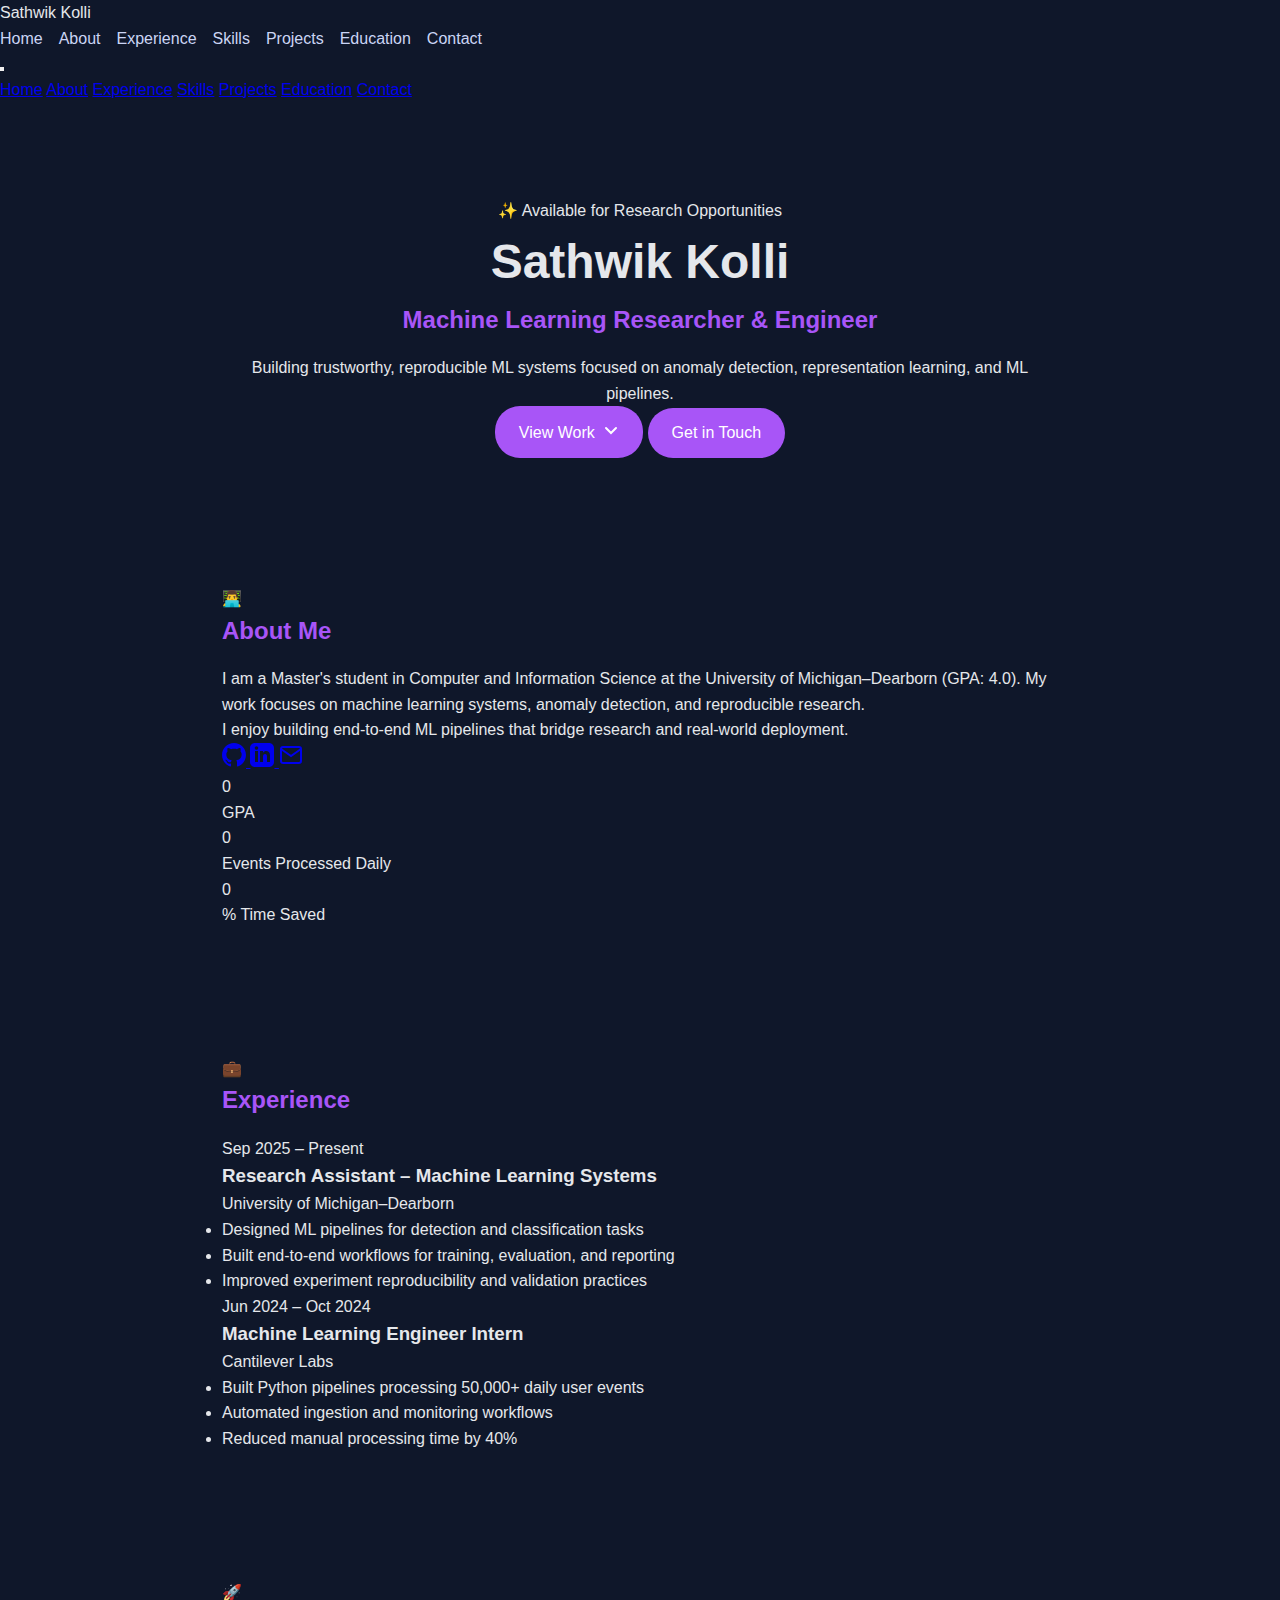
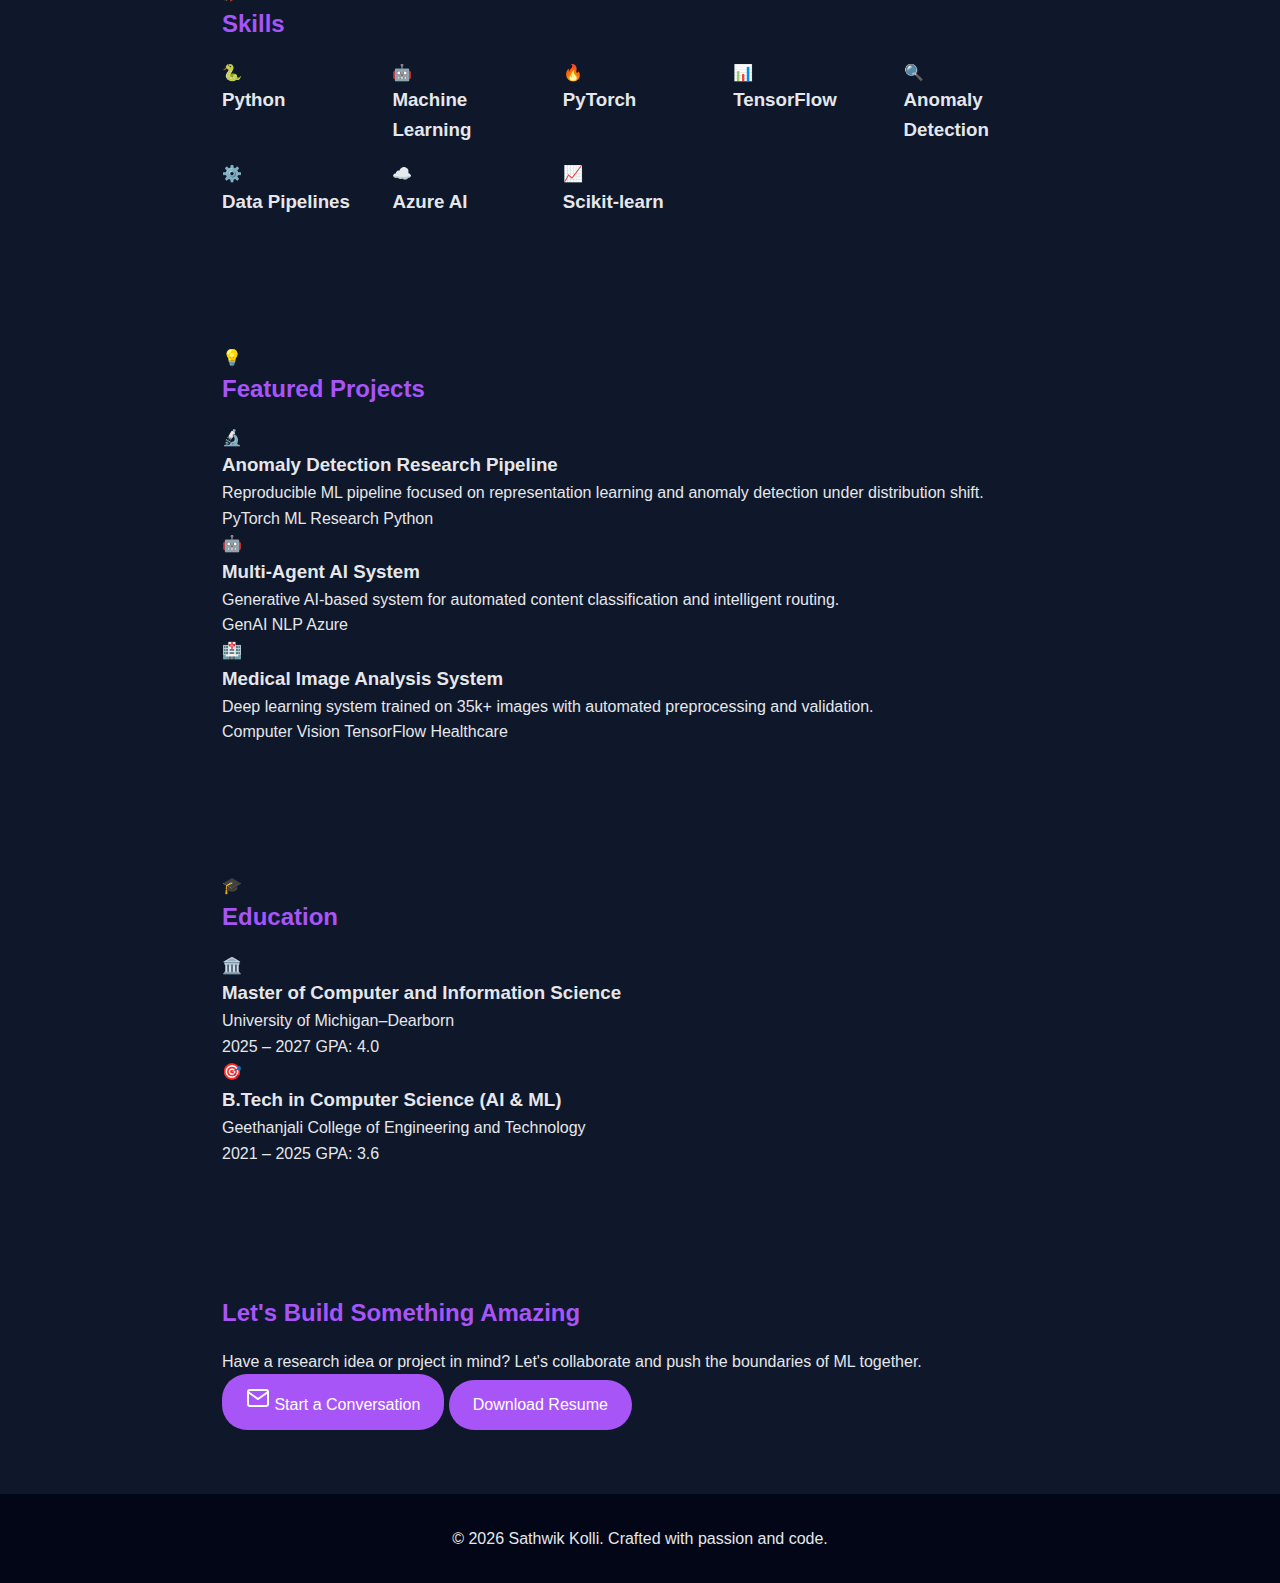
<file: index.html>
<!DOCTYPE html>
<html lang="en">
<head>
    <meta charset="UTF-8">
    <meta name="viewport" content="width=device-width, initial-scale=1.0">
    <title>Sathwik Kolli | ML Researcher</title>
    <link rel="stylesheet" href="style.css">
</head>
<body>
    <!-- Animated Background -->
    <div class="bg-animation">
        <div class="gradient-orb orb-1"></div>
        <div class="gradient-orb orb-2"></div>
        <div class="gradient-orb orb-3"></div>
    </div>

    <!-- Cursor Follower -->
    <div class="cursor-glow"></div>

    <!-- Navigation -->
    <nav id="navbar">
        <div class="nav-container">
            <div class="logo">Sathwik Kolli</div>
            <div class="nav-links">
                <a href="#home" class="nav-link">Home</a>
                <a href="#about" class="nav-link">About</a>
                <a href="#experience" class="nav-link">Experience</a>
                <a href="#skills" class="nav-link">Skills</a>
                <a href="#projects" class="nav-link">Projects</a>
                <a href="#education" class="nav-link">Education</a>
                <a href="#contact" class="nav-link">Contact</a>
            </div>
            <button class="mobile-menu-btn">
                <span></span>
                <span></span>
                <span></span>
            </button>
        </div>
    </nav>

    <!-- Mobile Menu -->
    <div class="mobile-menu">
        <a href="#home" class="mobile-link">Home</a>
        <a href="#about" class="mobile-link">About</a>
        <a href="#experience" class="mobile-link">Experience</a>
        <a href="#skills" class="mobile-link">Skills</a>
        <a href="#projects" class="mobile-link">Projects</a>
        <a href="#education" class="mobile-link">Education</a>
        <a href="#contact" class="mobile-link">Contact</a>
    </div>

    <!-- Hero Section -->
    <section id="home" class="hero">
        <div class="container">
            <div class="hero-content">
                <div class="badge">
                    <span class="badge-icon">✨</span>
                    <span>Available for Research Opportunities</span>
                </div>
                <h1 class="hero-title">
                    <span class="gradient-text">Sathwik Kolli</span>
                </h1>
                <h2 class="hero-subtitle">Machine Learning Researcher & Engineer</h2>
                <p class="hero-description">
                    Building trustworthy, reproducible ML systems focused on anomaly detection,
                    representation learning, and ML pipelines.
                </p>
                <div class="hero-buttons">
                    <a href="#projects" class="btn btn-primary">
                        View Work
                        <svg class="btn-icon" width="20" height="20" viewBox="0 0 20 20" fill="none">
                            <path d="M7 10L12 15L17 10" stroke="currentColor" stroke-width="2" stroke-linecap="round"/>
                        </svg>
                    </a>
                    <a href="#contact" class="btn btn-secondary">Get in Touch</a>
                </div>
            </div>
            <div class="scroll-indicator">
                <div class="mouse">
                    <div class="wheel"></div>
                </div>
            </div>
        </div>
    </section>

    <!-- About Section -->
    <section id="about" class="about section">
        <div class="container">
            <div class="section-header">
                <span class="section-icon">👨‍💻</span>
                <h2 class="section-title">About Me</h2>
            </div>
            <div class="about-content">
                <div class="about-text">
                    <p class="about-description">
                        I am a Master's student in Computer and Information Science at the
                        University of Michigan–Dearborn (GPA: 4.0). My work focuses on
                        machine learning systems, anomaly detection, and reproducible research.
                    </p>
                    <p class="about-description">
                        I enjoy building end-to-end ML pipelines that bridge research and
                        real-world deployment.
                    </p>
                    <div class="social-links">
                        <a href="https://github.com/sathwikkolli" class="social-btn" target="_blank">
                            <svg width="24" height="24" viewBox="0 0 24 24" fill="currentColor">
                                <path d="M12 0c-6.626 0-12 5.373-12 12 0 5.302 3.438 9.8 8.207 11.387.599.111.793-.261.793-.577v-2.234c-3.338.726-4.033-1.416-4.033-1.416-.546-1.387-1.333-1.756-1.333-1.756-1.089-.745.083-.729.083-.729 1.205.084 1.839 1.237 1.839 1.237 1.07 1.834 2.807 1.304 3.492.997.107-.775.418-1.305.762-1.604-2.665-.305-5.467-1.334-5.467-5.931 0-1.311.469-2.381 1.236-3.221-.124-.303-.535-1.524.117-3.176 0 0 1.008-.322 3.301 1.23.957-.266 1.983-.399 3.003-.404 1.02.005 2.047.138 3.006.404 2.291-1.552 3.297-1.23 3.297-1.23.653 1.653.242 2.874.118 3.176.77.84 1.235 1.911 1.235 3.221 0 4.609-2.807 5.624-5.479 5.921.43.372.823 1.102.823 2.222v3.293c0 .319.192.694.801.576 4.765-1.589 8.199-6.086 8.199-11.386 0-6.627-5.373-12-12-12z"/>
                            </svg>
                        </a>
                        <a href="https://www.linkedin.com/in/sathwik-kolli-5a3746268/" class="social-btn" target="_blank">
                            <svg width="24" height="24" viewBox="0 0 24 24" fill="currentColor">
                                <path d="M19 0h-14c-2.761 0-5 2.239-5 5v14c0 2.761 2.239 5 5 5h14c2.762 0 5-2.239 5-5v-14c0-2.761-2.238-5-5-5zm-11 19h-3v-11h3v11zm-1.5-12.268c-.966 0-1.75-.79-1.75-1.764s.784-1.764 1.75-1.764 1.75.79 1.75 1.764-.783 1.764-1.75 1.764zm13.5 12.268h-3v-5.604c0-3.368-4-3.113-4 0v5.604h-3v-11h3v1.765c1.396-2.586 7-2.777 7 2.476v6.759z"/>
                            </svg>
                        </a>
                        <a href="mailto:sathwik.kolli180703@gmail.com" class="social-btn">
                            <svg width="24" height="24" viewBox="0 0 24 24" fill="none" stroke="currentColor" stroke-width="2">
                                <path d="M4 4h16c1.1 0 2 .9 2 2v12c0 1.1-.9 2-2 2H4c-1.1 0-2-.9-2-2V6c0-1.1.9-2 2-2z"/>
                                <polyline points="22,6 12,13 2,6"/>
                            </svg>
                        </a>
                    </div>
                </div>
                <div class="stats-grid">
                    <div class="stat-card">
                        <div class="stat-number" data-target="4.0">0</div>
                        <div class="stat-label">GPA</div>
                    </div>
                    <div class="stat-card">
                        <div class="stat-number" data-target="50000">0</div>
                        <div class="stat-label">Events Processed Daily</div>
                    </div>
                    <div class="stat-card">
                        <div class="stat-number" data-target="40">0</div>
                        <div class="stat-label">% Time Saved</div>
                    </div>
                </div>
            </div>
        </div>
    </section>

    <!-- Experience Section -->
    <section id="experience" class="experience section">
        <div class="container">
            <div class="section-header">
                <span class="section-icon">💼</span>
                <h2 class="section-title">Experience</h2>
            </div>
            <div class="timeline">
                <div class="timeline-item">
                    <div class="timeline-dot"></div>
                    <div class="timeline-content">
                        <div class="timeline-date">Sep 2025 – Present</div>
                        <h3 class="timeline-title">Research Assistant – Machine Learning Systems</h3>
                        <div class="timeline-company">University of Michigan–Dearborn</div>
                        <ul class="timeline-list">
                            <li>Designed ML pipelines for detection and classification tasks</li>
                            <li>Built end-to-end workflows for training, evaluation, and reporting</li>
                            <li>Improved experiment reproducibility and validation practices</li>
                        </ul>
                    </div>
                </div>
                <div class="timeline-item">
                    <div class="timeline-dot"></div>
                    <div class="timeline-content">
                        <div class="timeline-date">Jun 2024 – Oct 2024</div>
                        <h3 class="timeline-title">Machine Learning Engineer Intern</h3>
                        <div class="timeline-company">Cantilever Labs</div>
                        <ul class="timeline-list">
                            <li>Built Python pipelines processing 50,000+ daily user events</li>
                            <li>Automated ingestion and monitoring workflows</li>
                            <li>Reduced manual processing time by 40%</li>
                        </ul>
                    </div>
                </div>
            </div>
        </div>
    </section>

    <!-- Skills Section -->
    <section id="skills" class="skills section">
        <div class="container">
            <div class="section-header">
                <span class="section-icon">🚀</span>
                <h2 class="section-title">Skills</h2>
            </div>
            <div class="skills-grid">
                <div class="skill-card" data-skill="Python" data-level="95">
                    <div class="skill-icon">🐍</div>
                    <h3 class="skill-name">Python</h3>
                    <div class="skill-bar">
                        <div class="skill-progress" style="width: 0%"></div>
                    </div>
                </div>
                <div class="skill-card" data-skill="Machine Learning" data-level="90">
                    <div class="skill-icon">🤖</div>
                    <h3 class="skill-name">Machine Learning</h3>
                    <div class="skill-bar">
                        <div class="skill-progress" style="width: 0%"></div>
                    </div>
                </div>
                <div class="skill-card" data-skill="PyTorch" data-level="88">
                    <div class="skill-icon">🔥</div>
                    <h3 class="skill-name">PyTorch</h3>
                    <div class="skill-bar">
                        <div class="skill-progress" style="width: 0%"></div>
                    </div>
                </div>
                <div class="skill-card" data-skill="TensorFlow" data-level="85">
                    <div class="skill-icon">📊</div>
                    <h3 class="skill-name">TensorFlow</h3>
                    <div class="skill-bar">
                        <div class="skill-progress" style="width: 0%"></div>
                    </div>
                </div>
                <div class="skill-card" data-skill="Anomaly Detection" data-level="92">
                    <div class="skill-icon">🔍</div>
                    <h3 class="skill-name">Anomaly Detection</h3>
                    <div class="skill-bar">
                        <div class="skill-progress" style="width: 0%"></div>
                    </div>
                </div>
                <div class="skill-card" data-skill="Data Pipelines" data-level="87">
                    <div class="skill-icon">⚙️</div>
                    <h3 class="skill-name">Data Pipelines</h3>
                    <div class="skill-bar">
                        <div class="skill-progress" style="width: 0%"></div>
                    </div>
                </div>
                <div class="skill-card" data-skill="Azure AI" data-level="80">
                    <div class="skill-icon">☁️</div>
                    <h3 class="skill-name">Azure AI</h3>
                    <div class="skill-bar">
                        <div class="skill-progress" style="width: 0%"></div>
                    </div>
                </div>
                <div class="skill-card" data-skill="Scikit-learn" data-level="89">
                    <div class="skill-icon">📈</div>
                    <h3 class="skill-name">Scikit-learn</h3>
                    <div class="skill-bar">
                        <div class="skill-progress" style="width: 0%"></div>
                    </div>
                </div>
            </div>
        </div>
    </section>

    <!-- Projects Section -->
    <section id="projects" class="projects section">
        <div class="container">
            <div class="section-header">
                <span class="section-icon">💡</span>
                <h2 class="section-title">Featured Projects</h2>
            </div>
            <div class="projects-grid">
                <div class="project-card">
                    <div class="project-gradient gradient-1"></div>
                    <div class="project-content">
                        <div class="project-icon">🔬</div>
                        <h3 class="project-title">Anomaly Detection Research Pipeline</h3>
                        <p class="project-description">
                            Reproducible ML pipeline focused on representation learning and
                            anomaly detection under distribution shift.
                        </p>
                        <div class="project-tags">
                            <span class="tag">PyTorch</span>
                            <span class="tag">ML Research</span>
                            <span class="tag">Python</span>
                        </div>
                    </div>
                </div>
                <div class="project-card">
                    <div class="project-gradient gradient-2"></div>
                    <div class="project-content">
                        <div class="project-icon">🤖</div>
                        <h3 class="project-title">Multi-Agent AI System</h3>
                        <p class="project-description">
                            Generative AI-based system for automated content classification
                            and intelligent routing.
                        </p>
                        <div class="project-tags">
                            <span class="tag">GenAI</span>
                            <span class="tag">NLP</span>
                            <span class="tag">Azure</span>
                        </div>
                    </div>
                </div>
                <div class="project-card">
                    <div class="project-gradient gradient-3"></div>
                    <div class="project-content">
                        <div class="project-icon">🏥</div>
                        <h3 class="project-title">Medical Image Analysis System</h3>
                        <p class="project-description">
                            Deep learning system trained on 35k+ images with automated
                            preprocessing and validation.
                        </p>
                        <div class="project-tags">
                            <span class="tag">Computer Vision</span>
                            <span class="tag">TensorFlow</span>
                            <span class="tag">Healthcare</span>
                        </div>
                    </div>
                </div>
            </div>
        </div>
    </section>

    <!-- Education Section -->
    <section id="education" class="education section">
        <div class="container">
            <div class="section-header">
                <span class="section-icon">🎓</span>
                <h2 class="section-title">Education</h2>
            </div>
            <div class="education-grid">
                <div class="education-card">
                    <div class="education-header">
                        <div class="education-icon">🏛️</div>
                        <div>
                            <h3 class="education-degree">Master of Computer and Information Science</h3>
                            <div class="education-school">University of Michigan–Dearborn</div>
                        </div>
                    </div>
                    <div class="education-details">
                        <span class="education-year">2025 – 2027</span>
                        <span class="education-gpa">GPA: 4.0</span>
                    </div>
                </div>
                <div class="education-card">
                    <div class="education-header">
                        <div class="education-icon">🎯</div>
                        <div>
                            <h3 class="education-degree">B.Tech in Computer Science (AI & ML)</h3>
                            <div class="education-school">Geethanjali College of Engineering and Technology</div>
                        </div>
                    </div>
                    <div class="education-details">
                        <span class="education-year">2021 – 2025</span>
                        <span class="education-gpa">GPA: 3.6</span>
                    </div>
                </div>
            </div>
        </div>
    </section>

    <!-- Contact Section -->
    <section id="contact" class="contact section">
        <div class="container">
            <div class="contact-content">
                <h2 class="contact-title">Let's Build Something Amazing</h2>
                <p class="contact-description">
                    Have a research idea or project in mind? Let's collaborate and push the boundaries of ML together.
                </p>
                <div class="contact-buttons">
                    <a href="mailto:sathwik.kolli180703@gmail.com" class="btn btn-primary btn-large">
                        <svg width="24" height="24" viewBox="0 0 24 24" fill="none" stroke="currentColor" stroke-width="2">
                            <path d="M4 4h16c1.1 0 2 .9 2 2v12c0 1.1-.9 2-2 2H4c-1.1 0-2-.9-2-2V6c0-1.1.9-2 2-2z"/>
                            <polyline points="22,6 12,13 2,6"/>
                        </svg>
                        Start a Conversation
                    </a>
                    <a href="Resume.pdf" class="btn btn-secondary btn-large" download>
                        Download Resume
                    </a>
                </div>
            </div>
        </div>
    </section>

    <!-- Footer -->
    <footer class="footer">
        <div class="container">
            <p>&copy; 2026 Sathwik Kolli. Crafted with passion and code.</p>
        </div>
    </footer>

    <script src="script.js"></script>
</body>
</html>
</file>
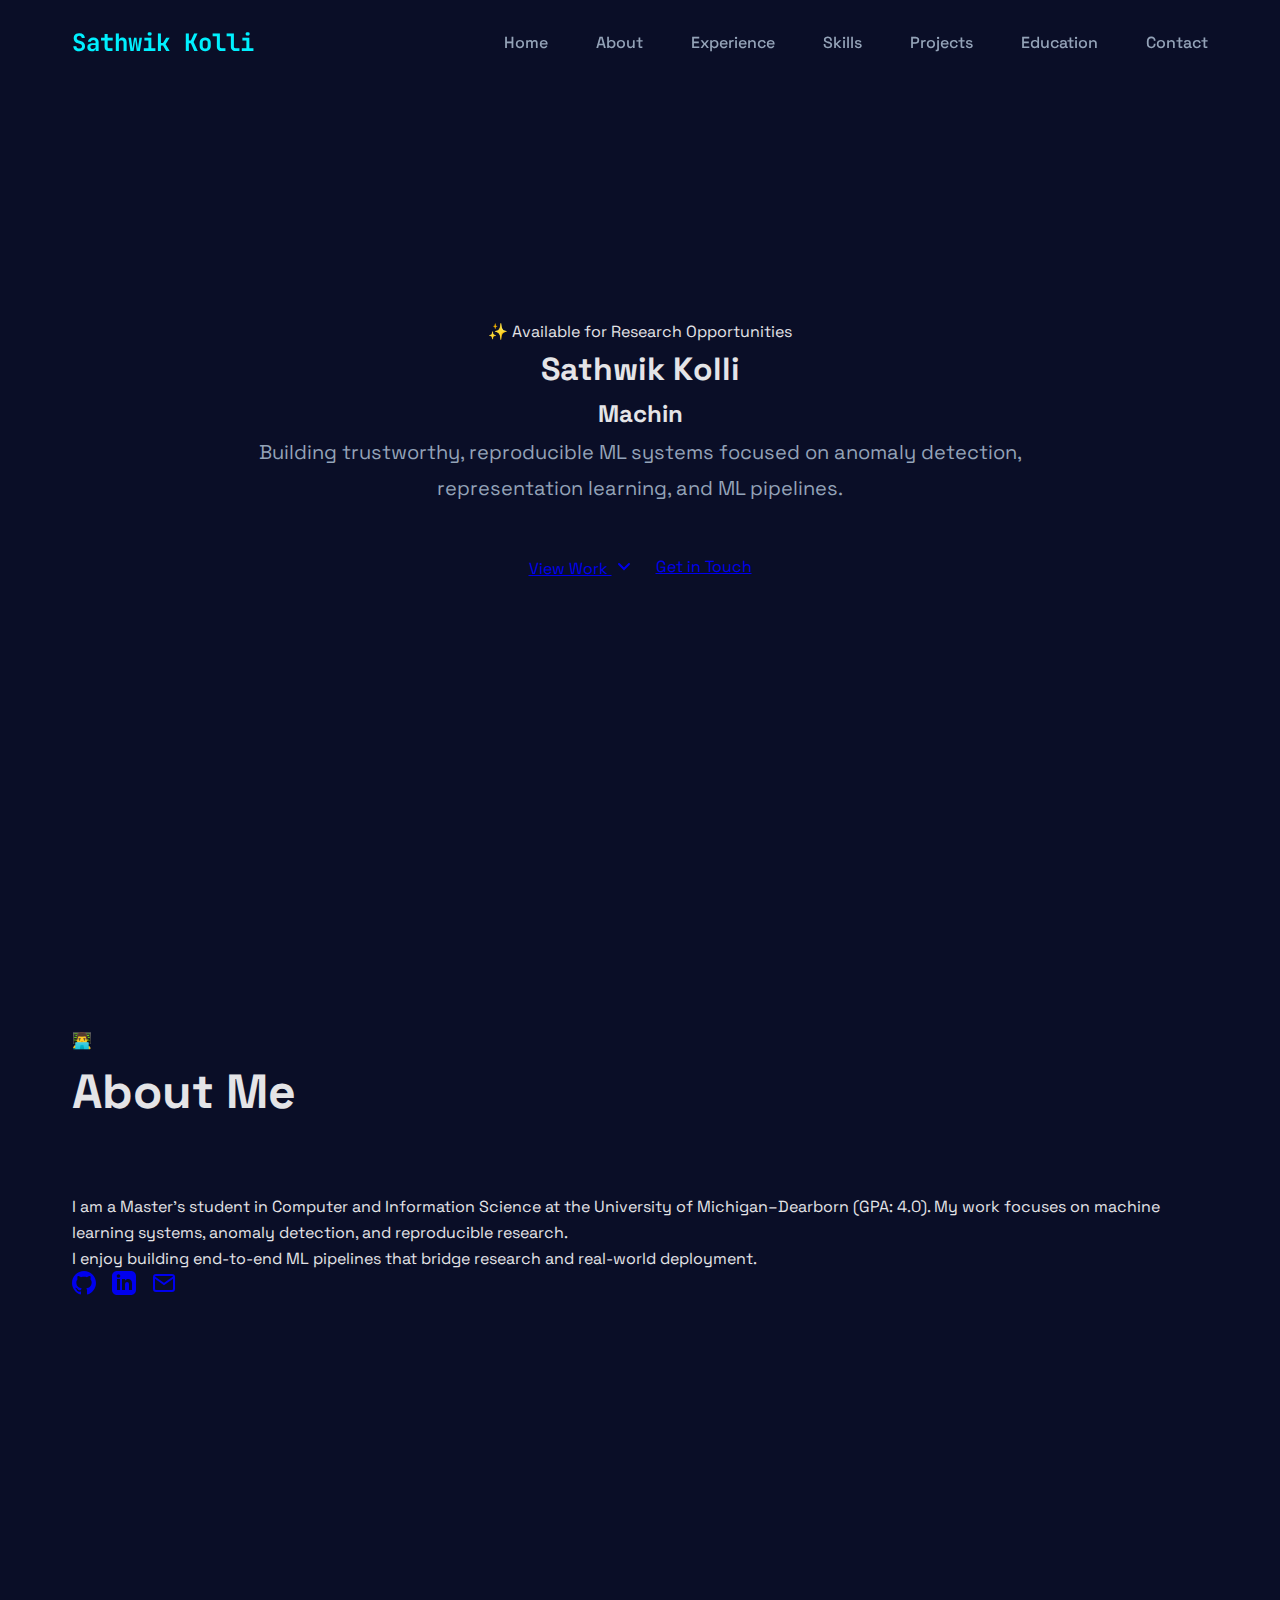
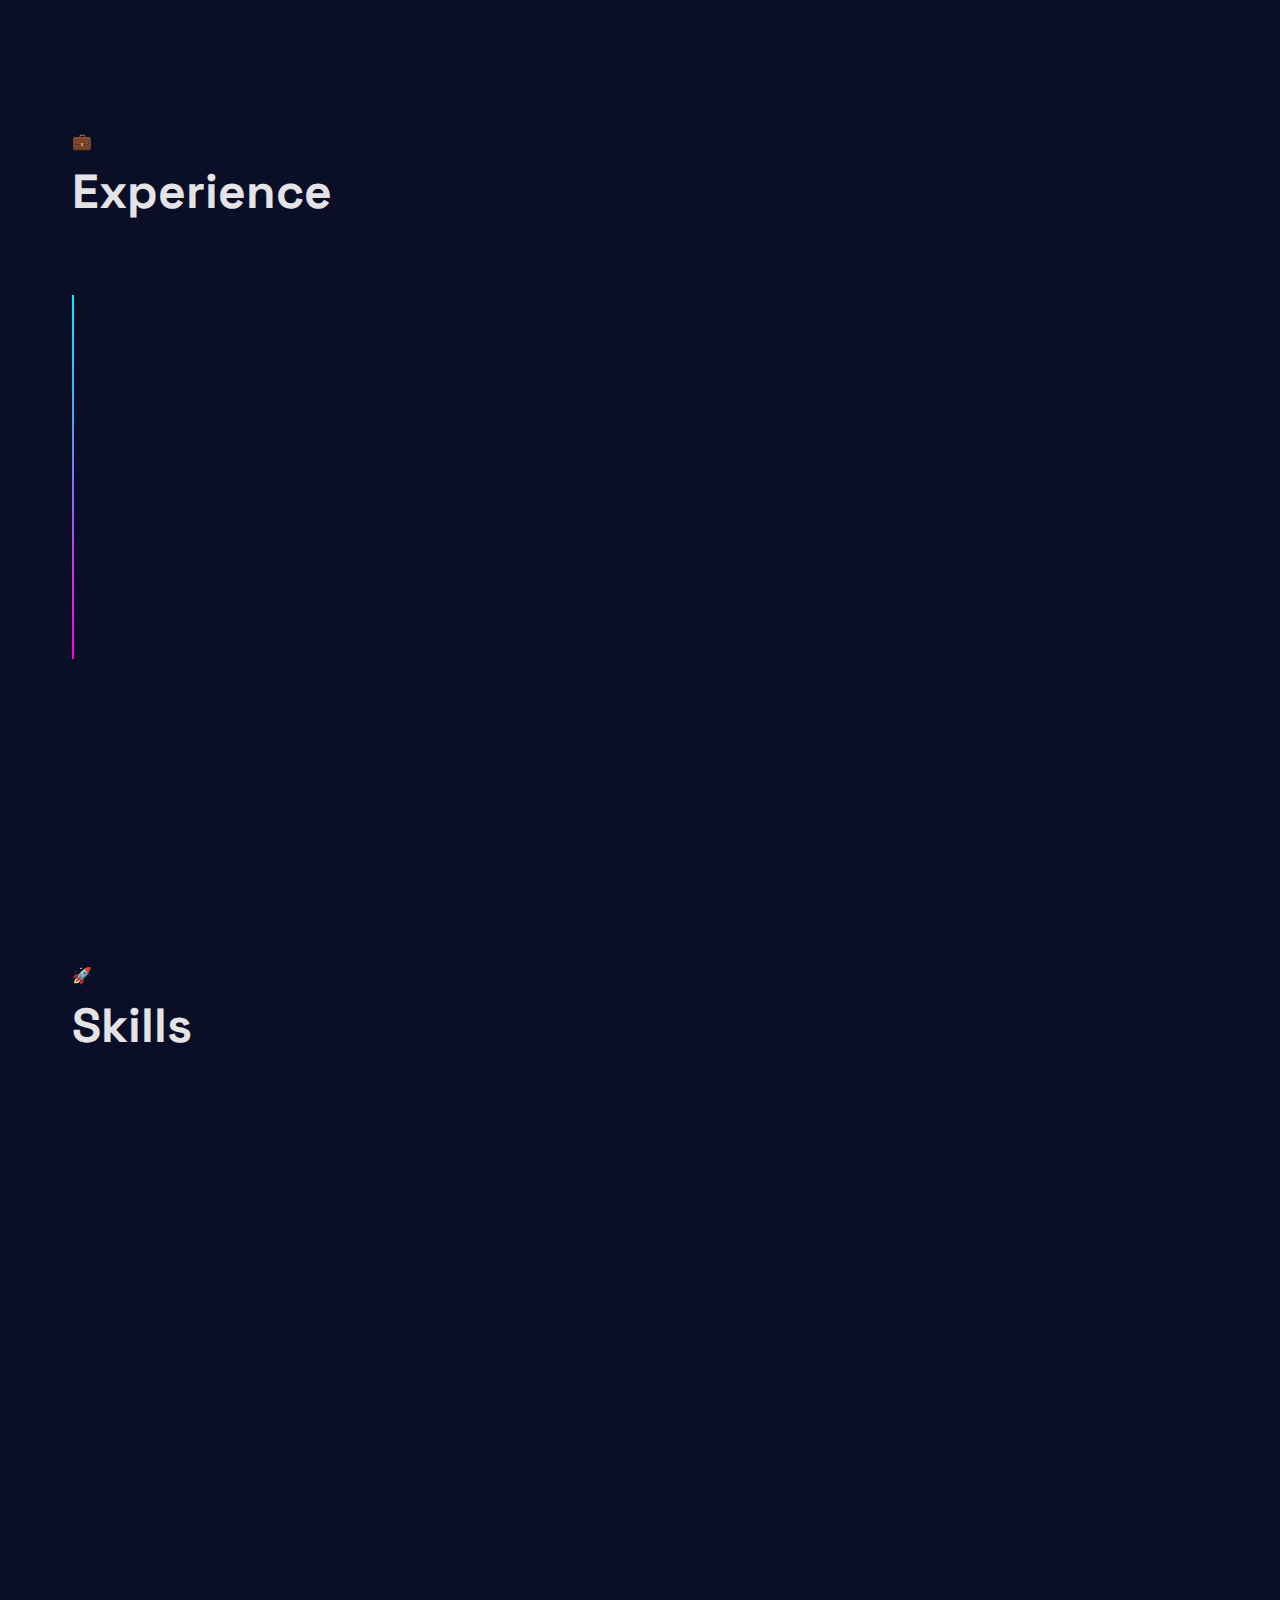
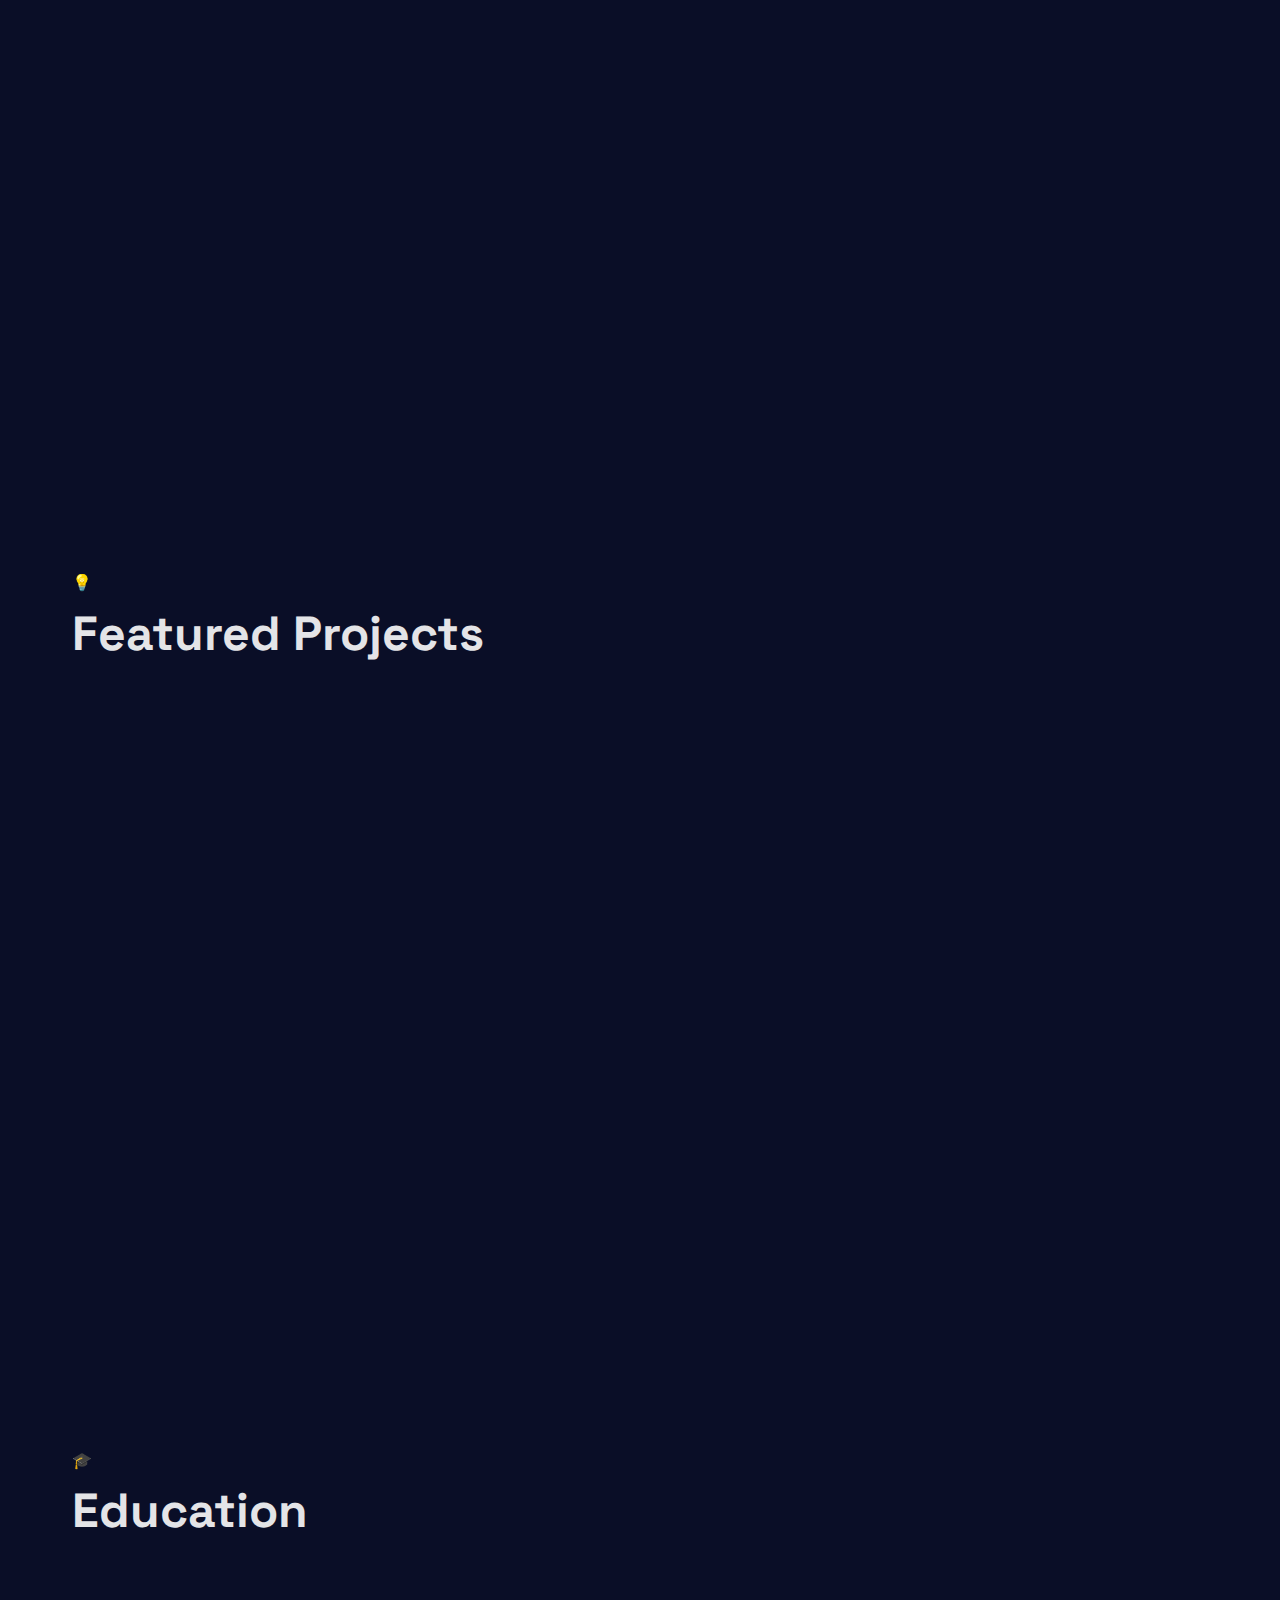
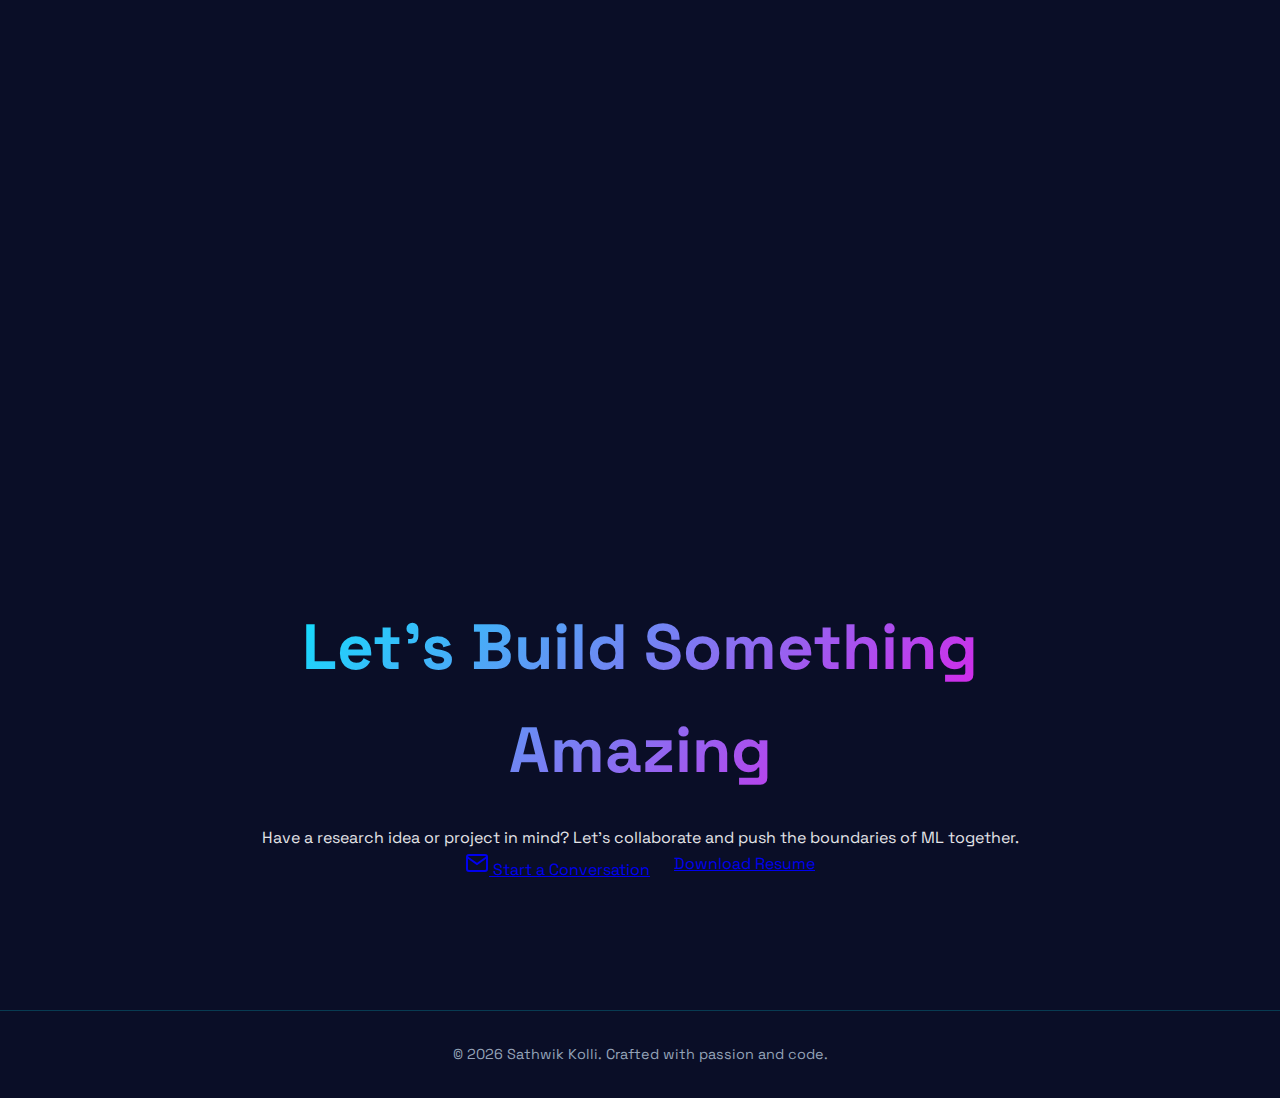
<file: code/index.html>
<!DOCTYPE html>
<html lang="en">
<head>
    <meta charset="UTF-8">
    <meta name="viewport" content="width=device-width, initial-scale=1.0">
    <title>Sathwik Kolli | ML Researcher</title>
    <link rel="stylesheet" href="style.css">
</head>
<body>
    <!-- Animated Background -->
    <div class="bg-animation">
        <div class="gradient-orb orb-1"></div>
        <div class="gradient-orb orb-2"></div>
        <div class="gradient-orb orb-3"></div>
    </div>

    <!-- Cursor Follower -->
    <div class="cursor-glow"></div>

    <!-- Navigation -->
    <nav id="navbar">
        <div class="nav-container">
            <div class="logo">Sathwik Kolli</div>
            <div class="nav-links">
                <a href="#home" class="nav-link">Home</a>
                <a href="#about" class="nav-link">About</a>
                <a href="#experience" class="nav-link">Experience</a>
                <a href="#skills" class="nav-link">Skills</a>
                <a href="#projects" class="nav-link">Projects</a>
                <a href="#education" class="nav-link">Education</a>
                <a href="#contact" class="nav-link">Contact</a>
            </div>
            <button class="mobile-menu-btn">
                <span></span>
                <span></span>
                <span></span>
            </button>
        </div>
    </nav>

    <!-- Mobile Menu -->
    <div class="mobile-menu">
        <a href="#home" class="mobile-link">Home</a>
        <a href="#about" class="mobile-link">About</a>
        <a href="#experience" class="mobile-link">Experience</a>
        <a href="#skills" class="mobile-link">Skills</a>
        <a href="#projects" class="mobile-link">Projects</a>
        <a href="#education" class="mobile-link">Education</a>
        <a href="#contact" class="mobile-link">Contact</a>
    </div>

    <!-- Hero Section -->
    <section id="home" class="hero">
        <div class="container">
            <div class="hero-content">
                <div class="badge">
                    <span class="badge-icon">✨</span>
                    <span>Available for Research Opportunities</span>
                </div>
                <h1 class="hero-title">
                    <span class="gradient-text">Sathwik Kolli</span>
                </h1>
                <h2 class="hero-subtitle">Machine Learning Researcher & Engineer</h2>
                <p class="hero-description">
                    Building trustworthy, reproducible ML systems focused on anomaly detection,
                    representation learning, and ML pipelines.
                </p>
                <div class="hero-buttons">
                    <a href="#projects" class="btn btn-primary">
                        View Work
                        <svg class="btn-icon" width="20" height="20" viewBox="0 0 20 20" fill="none">
                            <path d="M7 10L12 15L17 10" stroke="currentColor" stroke-width="2" stroke-linecap="round"/>
                        </svg>
                    </a>
                    <a href="#contact" class="btn btn-secondary">Get in Touch</a>
                </div>
            </div>
            <div class="scroll-indicator">
                <div class="mouse">
                    <div class="wheel"></div>
                </div>
            </div>
        </div>
    </section>

    <!-- About Section -->
    <section id="about" class="about section">
        <div class="container">
            <div class="section-header">
                <span class="section-icon">👨‍💻</span>
                <h2 class="section-title">About Me</h2>
            </div>
            <div class="about-content">
                <div class="about-text">
                    <p class="about-description">
                        I am a Master's student in Computer and Information Science at the
                        University of Michigan–Dearborn (GPA: 4.0). My work focuses on
                        machine learning systems, anomaly detection, and reproducible research.
                    </p>
                    <p class="about-description">
                        I enjoy building end-to-end ML pipelines that bridge research and
                        real-world deployment.
                    </p>
                    <div class="social-links">
                        <a href="https://github.com/sathwikkolli" class="social-btn" target="_blank">
                            <svg width="24" height="24" viewBox="0 0 24 24" fill="currentColor">
                                <path d="M12 0c-6.626 0-12 5.373-12 12 0 5.302 3.438 9.8 8.207 11.387.599.111.793-.261.793-.577v-2.234c-3.338.726-4.033-1.416-4.033-1.416-.546-1.387-1.333-1.756-1.333-1.756-1.089-.745.083-.729.083-.729 1.205.084 1.839 1.237 1.839 1.237 1.07 1.834 2.807 1.304 3.492.997.107-.775.418-1.305.762-1.604-2.665-.305-5.467-1.334-5.467-5.931 0-1.311.469-2.381 1.236-3.221-.124-.303-.535-1.524.117-3.176 0 0 1.008-.322 3.301 1.23.957-.266 1.983-.399 3.003-.404 1.02.005 2.047.138 3.006.404 2.291-1.552 3.297-1.23 3.297-1.23.653 1.653.242 2.874.118 3.176.77.84 1.235 1.911 1.235 3.221 0 4.609-2.807 5.624-5.479 5.921.43.372.823 1.102.823 2.222v3.293c0 .319.192.694.801.576 4.765-1.589 8.199-6.086 8.199-11.386 0-6.627-5.373-12-12-12z"/>
                            </svg>
                        </a>
                        <a href="https://www.linkedin.com/in/sathwik-kolli-5a3746268/" class="social-btn" target="_blank">
                            <svg width="24" height="24" viewBox="0 0 24 24" fill="currentColor">
                                <path d="M19 0h-14c-2.761 0-5 2.239-5 5v14c0 2.761 2.239 5 5 5h14c2.762 0 5-2.239 5-5v-14c0-2.761-2.238-5-5-5zm-11 19h-3v-11h3v11zm-1.5-12.268c-.966 0-1.75-.79-1.75-1.764s.784-1.764 1.75-1.764 1.75.79 1.75 1.764-.783 1.764-1.75 1.764zm13.5 12.268h-3v-5.604c0-3.368-4-3.113-4 0v5.604h-3v-11h3v1.765c1.396-2.586 7-2.777 7 2.476v6.759z"/>
                            </svg>
                        </a>
                        <a href="mailto:sathwik.kolli180703@gmail.com" class="social-btn">
                            <svg width="24" height="24" viewBox="0 0 24 24" fill="none" stroke="currentColor" stroke-width="2">
                                <path d="M4 4h16c1.1 0 2 .9 2 2v12c0 1.1-.9 2-2 2H4c-1.1 0-2-.9-2-2V6c0-1.1.9-2 2-2z"/>
                                <polyline points="22,6 12,13 2,6"/>
                            </svg>
                        </a>
                    </div>
                </div>
                <div class="stats-grid">
                    <div class="stat-card">
                        <div class="stat-number" data-target="4.0">0</div>
                        <div class="stat-label">GPA</div>
                    </div>
                    <div class="stat-card">
                        <div class="stat-number" data-target="50000">0</div>
                        <div class="stat-label">Events Processed Daily</div>
                    </div>
                    <div class="stat-card">
                        <div class="stat-number" data-target="40">0</div>
                        <div class="stat-label">% Time Saved</div>
                    </div>
                </div>
            </div>
        </div>
    </section>

    <!-- Experience Section -->
    <section id="experience" class="experience section">
        <div class="container">
            <div class="section-header">
                <span class="section-icon">💼</span>
                <h2 class="section-title">Experience</h2>
            </div>
            <div class="timeline">
                <div class="timeline-item">
                    <div class="timeline-dot"></div>
                    <div class="timeline-content">
                        <div class="timeline-date">Sep 2025 – Present</div>
                        <h3 class="timeline-title">Research Assistant – Machine Learning Systems</h3>
                        <div class="timeline-company">University of Michigan–Dearborn</div>
                        <ul class="timeline-list">
                            <li>Designed ML pipelines for detection and classification tasks</li>
                            <li>Built end-to-end workflows for training, evaluation, and reporting</li>
                            <li>Improved experiment reproducibility and validation practices</li>
                        </ul>
                    </div>
                </div>
                <div class="timeline-item">
                    <div class="timeline-dot"></div>
                    <div class="timeline-content">
                        <div class="timeline-date">Jun 2024 – Oct 2024</div>
                        <h3 class="timeline-title">Machine Learning Engineer Intern</h3>
                        <div class="timeline-company">Cantilever Labs</div>
                        <ul class="timeline-list">
                            <li>Built Python pipelines processing 50,000+ daily user events</li>
                            <li>Automated ingestion and monitoring workflows</li>
                            <li>Reduced manual processing time by 40%</li>
                        </ul>
                    </div>
                </div>
            </div>
        </div>
    </section>

    <!-- Skills Section -->
    <section id="skills" class="skills section">
        <div class="container">
            <div class="section-header">
                <span class="section-icon">🚀</span>
                <h2 class="section-title">Skills</h2>
            </div>
            <div class="skills-grid">
                <div class="skill-card" data-skill="Python" data-level="95">
                    <div class="skill-icon">🐍</div>
                    <h3 class="skill-name">Python</h3>
                    <div class="skill-bar">
                        <div class="skill-progress" style="width: 0%"></div>
                    </div>
                </div>
                <div class="skill-card" data-skill="Machine Learning" data-level="90">
                    <div class="skill-icon">🤖</div>
                    <h3 class="skill-name">Machine Learning</h3>
                    <div class="skill-bar">
                        <div class="skill-progress" style="width: 0%"></div>
                    </div>
                </div>
                <div class="skill-card" data-skill="PyTorch" data-level="88">
                    <div class="skill-icon">🔥</div>
                    <h3 class="skill-name">PyTorch</h3>
                    <div class="skill-bar">
                        <div class="skill-progress" style="width: 0%"></div>
                    </div>
                </div>
                <div class="skill-card" data-skill="TensorFlow" data-level="85">
                    <div class="skill-icon">📊</div>
                    <h3 class="skill-name">TensorFlow</h3>
                    <div class="skill-bar">
                        <div class="skill-progress" style="width: 0%"></div>
                    </div>
                </div>
                <div class="skill-card" data-skill="Anomaly Detection" data-level="92">
                    <div class="skill-icon">🔍</div>
                    <h3 class="skill-name">Anomaly Detection</h3>
                    <div class="skill-bar">
                        <div class="skill-progress" style="width: 0%"></div>
                    </div>
                </div>
                <div class="skill-card" data-skill="Data Pipelines" data-level="87">
                    <div class="skill-icon">⚙️</div>
                    <h3 class="skill-name">Data Pipelines</h3>
                    <div class="skill-bar">
                        <div class="skill-progress" style="width: 0%"></div>
                    </div>
                </div>
                <div class="skill-card" data-skill="Azure AI" data-level="80">
                    <div class="skill-icon">☁️</div>
                    <h3 class="skill-name">Azure AI</h3>
                    <div class="skill-bar">
                        <div class="skill-progress" style="width: 0%"></div>
                    </div>
                </div>
                <div class="skill-card" data-skill="Scikit-learn" data-level="89">
                    <div class="skill-icon">📈</div>
                    <h3 class="skill-name">Scikit-learn</h3>
                    <div class="skill-bar">
                        <div class="skill-progress" style="width: 0%"></div>
                    </div>
                </div>
            </div>
        </div>
    </section>

    <!-- Projects Section -->
    <section id="projects" class="projects section">
        <div class="container">
            <div class="section-header">
                <span class="section-icon">💡</span>
                <h2 class="section-title">Featured Projects</h2>
            </div>
            <div class="projects-grid">
                <div class="project-card">
                    <div class="project-gradient gradient-1"></div>
                    <div class="project-content">
                        <div class="project-icon">🔬</div>
                        <h3 class="project-title">Anomaly Detection Research Pipeline</h3>
                        <p class="project-description">
                            Reproducible ML pipeline focused on representation learning and
                            anomaly detection under distribution shift.
                        </p>
                        <div class="project-tags">
                            <span class="tag">PyTorch</span>
                            <span class="tag">ML Research</span>
                            <span class="tag">Python</span>
                        </div>
                    </div>
                </div>
                <div class="project-card">
                    <div class="project-gradient gradient-2"></div>
                    <div class="project-content">
                        <div class="project-icon">🤖</div>
                        <h3 class="project-title">Multi-Agent AI System</h3>
                        <p class="project-description">
                            Generative AI-based system for automated content classification
                            and intelligent routing.
                        </p>
                        <div class="project-tags">
                            <span class="tag">GenAI</span>
                            <span class="tag">NLP</span>
                            <span class="tag">Azure</span>
                        </div>
                    </div>
                </div>
                <div class="project-card">
                    <div class="project-gradient gradient-3"></div>
                    <div class="project-content">
                        <div class="project-icon">🏥</div>
                        <h3 class="project-title">Medical Image Analysis System</h3>
                        <p class="project-description">
                            Deep learning system trained on 35k+ images with automated
                            preprocessing and validation.
                        </p>
                        <div class="project-tags">
                            <span class="tag">Computer Vision</span>
                            <span class="tag">TensorFlow</span>
                            <span class="tag">Healthcare</span>
                        </div>
                    </div>
                </div>
            </div>
        </div>
    </section>

    <!-- Education Section -->
    <section id="education" class="education section">
        <div class="container">
            <div class="section-header">
                <span class="section-icon">🎓</span>
                <h2 class="section-title">Education</h2>
            </div>
            <div class="education-grid">
                <div class="education-card">
                    <div class="education-header">
                        <div class="education-icon">🏛️</div>
                        <div>
                            <h3 class="education-degree">Master of Computer and Information Science</h3>
                            <div class="education-school">University of Michigan–Dearborn</div>
                        </div>
                    </div>
                    <div class="education-details">
                        <span class="education-year">2025 – 2027</span>
                        <span class="education-gpa">GPA: 4.0</span>
                    </div>
                </div>
                <div class="education-card">
                    <div class="education-header">
                        <div class="education-icon">🎯</div>
                        <div>
                            <h3 class="education-degree">B.Tech in Computer Science (AI & ML)</h3>
                            <div class="education-school">Geethanjali College of Engineering and Technology</div>
                        </div>
                    </div>
                    <div class="education-details">
                        <span class="education-year">2021 – 2025</span>
                        <span class="education-gpa">GPA: 3.6</span>
                    </div>
                </div>
            </div>
        </div>
    </section>

    <!-- Contact Section -->
    <section id="contact" class="contact section">
        <div class="container">
            <div class="contact-content">
                <h2 class="contact-title">Let's Build Something Amazing</h2>
                <p class="contact-description">
                    Have a research idea or project in mind? Let's collaborate and push the boundaries of ML together.
                </p>
                <div class="contact-buttons">
                    <a href="mailto:sathwik.kolli180703@gmail.com" class="btn btn-primary btn-large">
                        <svg width="24" height="24" viewBox="0 0 24 24" fill="none" stroke="currentColor" stroke-width="2">
                            <path d="M4 4h16c1.1 0 2 .9 2 2v12c0 1.1-.9 2-2 2H4c-1.1 0-2-.9-2-2V6c0-1.1.9-2 2-2z"/>
                            <polyline points="22,6 12,13 2,6"/>
                        </svg>
                        Start a Conversation
                    </a>
                    <a href="Resume.pdf" class="btn btn-secondary btn-large" download>
                        Download Resume
                    </a>
                </div>
            </div>
        </div>
    </section>

    <!-- Footer -->
    <footer class="footer">
        <div class="container">
            <p>&copy; 2026 Sathwik Kolli. Crafted with passion and code.</p>
        </div>
    </footer>

    <script src="script.js"></script>
</body>
</html>
</file>
<file: style.css>
* {
  margin: 0;
  padding: 0;
  box-sizing: border-box;
  font-family: Arial, sans-serif;
}

body {
  background: #0f172a;
  color: #e5e7eb;
  line-height: 1.6;
}

header {
  position: sticky;
  top: 0;
  background: #020617;
  z-index: 100;
}

.navbar {
  display: flex;
  justify-content: space-between;
  padding: 1rem 2rem;
}

.nav-links {
  display: flex;
  list-style: none;
  gap: 1rem;
}

.nav-links a {
  color: #cbd5f5;
  text-decoration: none;
}

.nav-links a:hover {
  color: #a855f7;
}

section {
  padding: 4rem 2rem;
  max-width: 900px;
  margin: auto;
}

.hero {
  text-align: center;
  padding-top: 6rem;
}

h1 {
  font-size: 3rem;
}

h2 {
  margin-bottom: 1rem;
  color: #a855f7;
}

.card {
  background: #020617;
  padding: 1.5rem;
  margin: 1rem 0;
  border-radius: 8px;
}

.skills-grid {
  display: grid;
  grid-template-columns: repeat(auto-fit, minmax(150px, 1fr));
  gap: 1rem;
}

.skills-grid li {
  background: #020617;
  padding: 0.75rem;
  text-align: center;
  border-radius: 6px;
}

.btn {
  display: inline-block;
  padding: 0.75rem 1.5rem;
  background: #a855f7;
  color: white;
  text-decoration: none;
  border-radius: 25px;
}

footer {
  text-align: center;
  padding: 2rem;
  background: #020617;
}
</file>
<file: code/style.css>
@import url('https://fonts.googleapis.com/css2?family=Space+Grotesk:wght@400;500;600;700&family=JetBrains+Mono:wght@400;500&display=swap');

* {
    margin: 0;
    padding: 0;
    box-sizing: border-box;
}

:root {
    --primary: #00f0ff;
    --secondary: #ff00e5;
    --accent: #00ff88;
    --bg: #0a0e27;
    --bg-light: #151932;
    --text: #e4e4e7;
    --text-dim: #94a3b8;
    --border: #1e293b;
}

html {
    scroll-behavior: smooth;
}

body {
    font-family: 'Space Grotesk', sans-serif;
    background: var(--bg);
    color: var(--text);
    line-height: 1.6;
    overflow-x: hidden;
}

/* Particle Background */
#particles {
    position: fixed;
    top: 0;
    left: 0;
    width: 100%;
    height: 100%;
    z-index: 0;
}

.container {
    max-width: 1200px;
    margin: 0 auto;
    padding: 0 2rem;
    position: relative;
    z-index: 1;
}

/* Navigation */
#navbar {
    position: fixed;
    top: 0;
    width: 100%;
    z-index: 1000;
    padding: 1.5rem 0;
    transition: all 0.3s ease;
}

#navbar.scrolled {
    background: rgba(10, 14, 39, 0.9);
    backdrop-filter: blur(10px);
    border-bottom: 1px solid rgba(0, 240, 255, 0.1);
}

.nav-container {
    max-width: 1200px;
    margin: 0 auto;
    padding: 0 2rem;
    display: flex;
    justify-content: space-between;
    align-items: center;
}

.logo {
    font-family: 'JetBrains Mono', monospace;
    font-size: 1.5rem;
    font-weight: 700;
    color: var(--primary);
}

.logo-bracket {
    color: var(--secondary);
}

.nav-links {
    display: flex;
    gap: 3rem;
}

.nav-link {
    color: var(--text-dim);
    text-decoration: none;
    font-weight: 500;
    position: relative;
    transition: color 0.3s ease;
}

.nav-link::before {
    content: '';
    position: absolute;
    bottom: -5px;
    left: 0;
    width: 0;
    height: 2px;
    background: linear-gradient(90deg, var(--primary), var(--secondary));
    transition: width 0.3s ease;
}

.nav-link:hover,
.nav-link.active {
    color: var(--primary);
}

.nav-link:hover::before,
.nav-link.active::before {
    width: 100%;
}

.mobile-menu-btn {
    display: none;
    flex-direction: column;
    gap: 5px;
    background: none;
    border: none;
    cursor: pointer;
}

.mobile-menu-btn span {
    width: 25px;
    height: 2px;
    background: var(--primary);
    transition: all 0.3s ease;
}

.mobile-menu {
    display: none;
    position: fixed;
    top: 0;
    right: -100%;
    width: 100%;
    height: 100vh;
    background: rgba(10, 14, 39, 0.98);
    backdrop-filter: blur(20px);
    z-index: 999;
    flex-direction: column;
    align-items: center;
    justify-content: center;
    gap: 2rem;
    transition: right 0.3s ease;
}

.mobile-menu.active {
    right: 0;
}

.mobile-link {
    color: var(--text);
    text-decoration: none;
    font-size: 2rem;
    font-weight: 600;
    transition: all 0.3s ease;
}

.mobile-link:hover {
    color: var(--primary);
}

/* Hero Section */
.hero {
    min-height: 100vh;
    display: flex;
    align-items: center;
    justify-content: center;
    position: relative;
    padding: 8rem 0 4rem;
}

.hero-bg {
    position: absolute;
    inset: 0;
    overflow: hidden;
}

.grid-overlay {
    position: absolute;
    inset: 0;
    background-image: 
        linear-gradient(rgba(0, 240, 255, 0.03) 1px, transparent 1px),
        linear-gradient(90deg, rgba(0, 240, 255, 0.03) 1px, transparent 1px);
    background-size: 50px 50px;
    animation: gridMove 20s linear infinite;
}

@keyframes gridMove {
    0% { transform: translateY(0); }
    100% { transform: translateY(50px); }
}

.hero-content {
    text-align: center;
    max-width: 900px;
    margin: 0 auto;
}

/* Glitch Effect */
.glitch-wrapper {
    margin-bottom: 2rem;
}

.glitch {
    font-size: clamp(3rem, 8vw, 7rem);
    font-weight: 800;
    text-transform: uppercase;
    position: relative;
    color: var(--primary);
    letter-spacing: 0.05em;
    animation: glitch 3s infinite;
}

.glitch::before,
.glitch::after {
    content: attr(data-text);
    position: absolute;
    top: 0;
    left: 0;
    width: 100%;
    height: 100%;
}

.glitch::before {
    left: 2px;
    text-shadow: -2px 0 var(--secondary);
    clip: rect(44px, 450px, 56px, 0);
    animation: glitch-anim 5s infinite linear alternate-reverse;
}

.glitch::after {
    left: -2px;
    text-shadow: -2px 0 var(--accent);
    clip: rect(44px, 450px, 56px, 0);
    animation: glitch-anim2 5s infinite linear alternate-reverse;
}

@keyframes glitch {
    0% { text-shadow: 0.05em 0 0 var(--secondary), -0.05em -0.025em 0 var(--accent); }
    14% { text-shadow: 0.05em 0 0 var(--secondary), -0.05em -0.025em 0 var(--accent); }
    15% { text-shadow: -0.05em -0.025em 0 var(--secondary), 0.025em 0.025em 0 var(--accent); }
    49% { text-shadow: -0.05em -0.025em 0 var(--secondary), 0.025em 0.025em 0 var(--accent); }
    50% { text-shadow: 0.025em 0.05em 0 var(--secondary), 0.05em 0 0 var(--accent); }
    99% { text-shadow: 0.025em 0.05em 0 var(--secondary), 0.05em 0 0 var(--accent); }
    100% { text-shadow: -0.025em 0 0 var(--secondary), -0.025em -0.025em 0 var(--accent); }
}

@keyframes glitch-anim {
    0% { clip: rect(30px, 9999px, 60px, 0); }
    20% { clip: rect(80px, 9999px, 20px, 0); }
    40% { clip: rect(40px, 9999px, 90px, 0); }
    60% { clip: rect(10px, 9999px, 70px, 0); }
    80% { clip: rect(60px, 9999px, 10px, 0); }
    100% { clip: rect(20px, 9999px, 80px, 0); }
}

@keyframes glitch-anim2 {
    0% { clip: rect(65px, 9999px, 100px, 0); }
    20% { clip: rect(20px, 9999px, 60px, 0); }
    40% { clip: rect(90px, 9999px, 30px, 0); }
    60% { clip: rect(40px, 9999px, 80px, 0); }
    80% { clip: rect(70px, 9999px, 20px, 0); }
    100% { clip: rect(10px, 9999px, 50px, 0); }
}

/* Typewriter Effect */
.typewriter-wrapper {
    min-height: 60px;
    margin-bottom: 2rem;
}

.typewriter {
    font-size: clamp(1.5rem, 3vw, 2.5rem);
    color: var(--text-dim);
    border-right: 3px solid var(--primary);
    white-space: nowrap;
    overflow: hidden;
    display: inline-block;
    animation: typing 3.5s steps(40, end), blink 0.75s step-end infinite;
}

@keyframes typing {
    from { width: 0 }
    to { width: 100% }
}

@keyframes blink {
    from, to { border-color: transparent }
    50% { border-color: var(--primary) }
}

.hero-description {
    font-size: 1.25rem;
    color: var(--text-dim);
    margin-bottom: 3rem;
    line-height: 1.8;
}

.highlight {
    color: var(--primary);
    font-weight: 600;
    position: relative;
}

.hero-buttons {
    display: flex;
    gap: 1.5rem;
    justify-content: center;
    margin-bottom: 4rem;
    flex-wrap: wrap;
}

/* Neon Button */
.neon-btn {
    position: relative;
    padding: 1rem 2.5rem;
    font-size: 1rem;
    font-weight: 600;
    color: var(--primary);
    text-decoration: none;
    border: 2px solid var(--primary);
    background: transparent;
    overflow: hidden;
    transition: all 0.3s ease;
    cursor: pointer;
}

.neon-btn::before {
    content: '';
    position: absolute;
    inset: 0;
    background: var(--primary);
    transform: translateX(-100%);
    transition: transform 0.3s ease;
    z-index: -1;
}

.neon-btn:hover::before {
    transform: translateX(0);
}

.neon-btn:hover {
    color: var(--bg);
    box-shadow: 0 0 20px var(--primary), 0 0 40px var(--primary);
}

.neon-btn-glow {
    position: absolute;
    inset: 0;
    background: var(--primary);
    filter: blur(20px);
    opacity: 0;
    transition: opacity 0.3s ease;
    z-index: -2;
}

.neon-btn:hover .neon-btn-glow {
    opacity: 0.5;
}

.neon-btn.large {
    padding: 1.25rem 3rem;
    font-size: 1.125rem;
}

/* Glass Button */
.glass-btn {
    padding: 1rem 2.5rem;
    font-size: 1rem;
    font-weight: 600;
    color: var(--text);
    text-decoration: none;
    background: rgba(255, 255, 255, 0.05);
    backdrop-filter: blur(10px);
    border: 1px solid rgba(255, 255, 255, 0.1);
    transition: all 0.3s ease;
}

.glass-btn:hover {
    background: rgba(255, 255, 255, 0.1);
    border-color: var(--primary);
    transform: translateY(-2px);
}

.glass-btn.large {
    padding: 1.25rem 3rem;
    font-size: 1.125rem;
}

/* Hero Stats */
.hero-stats {
    display: flex;
    justify-content: center;
    gap: 3rem;
    align-items: center;
    margin-top: 4rem;
}

.stat-item {
    text-align: center;
}

.stat-value {
    font-size: 2.5rem;
    font-weight: 800;
    background: linear-gradient(135deg, var(--primary), var(--secondary));
    -webkit-background-clip: text;
    -webkit-text-fill-color: transparent;
    background-clip: text;
}

.stat-label {
    font-size: 0.9rem;
    color: var(--text-dim);
    margin-top: 0.5rem;
}

.stat-divider {
    width: 1px;
    height: 50px;
    background: linear-gradient(180deg, transparent, var(--primary), transparent);
}

/* Scroll Indicator */
.scroll-indicator {
    position: absolute;
    bottom: 2rem;
    left: 50%;
    transform: translateX(-50%);
    display: flex;
    flex-direction: column;
    align-items: center;
    gap: 0.5rem;
}

.scroll-line {
    width: 2px;
    height: 60px;
    background: linear-gradient(180deg, var(--primary), transparent);
    animation: scrollAnim 2s ease-in-out infinite;
}

@keyframes scrollAnim {
    0%, 100% { opacity: 0; transform: translateY(-20px); }
    50% { opacity: 1; transform: translateY(0); }
}

.scroll-indicator span {
    font-size: 0.75rem;
    font-weight: 600;
    letter-spacing: 0.2em;
    color: var(--text-dim);
}

/* Sections */
.section {
    padding: 8rem 0;
    position: relative;
}

.section-title {
    display: flex;
    align-items: center;
    gap: 1rem;
    margin-bottom: 4rem;
    font-size: clamp(2rem, 4vw, 3rem);
    font-weight: 800;
}

.title-number {
    font-family: 'JetBrains Mono', monospace;
    font-size: 1.5rem;
    color: var(--primary);
}

.title-line {
    flex: 1;
    height: 1px;
    background: linear-gradient(90deg, var(--primary), transparent);
}

/* About Section */
.about-grid {
    display: grid;
    grid-template-columns: 1.5fr 1fr;
    gap: 4rem;
    align-items: start;
}

.about-para {
    font-size: 1.125rem;
    color: var(--text-dim);
    margin-bottom: 1.5rem;
    line-height: 1.8;
}

.text-gradient {
    background: linear-gradient(135deg, var(--primary), var(--secondary));
    -webkit-background-clip: text;
    -webkit-text-fill-color: transparent;
    background-clip: text;
    font-weight: 600;
}

.tech-stack {
    display: flex;
    flex-wrap: wrap;
    gap: 1rem;
    margin-top: 2rem;
}

.tech-item {
    padding: 0.5rem 1rem;
    background: rgba(0, 240, 255, 0.1);
    border: 1px solid rgba(0, 240, 255, 0.2);
    color: var(--primary);
    font-size: 0.9rem;
    font-family: 'JetBrains Mono', monospace;
    transition: all 0.3s ease;
}

.tech-item:hover {
    background: rgba(0, 240, 255, 0.2);
    transform: translateY(-2px);
}

/* Profile Card */
.profile-card {
    position: relative;
    background: var(--bg-light);
    border: 1px solid rgba(0, 240, 255, 0.2);
    padding: 2rem;
    margin-bottom: 2rem;
}

.card-glow {
    position: absolute;
    inset: -2px;
    background: linear-gradient(135deg, var(--primary), var(--secondary));
    z-index: -1;
    filter: blur(20px);
    opacity: 0.3;
}

.profile-icon {
    font-size: 4rem;
    margin-bottom: 1rem;
}

.profile-info h3 {
    font-size: 1.5rem;
    margin-bottom: 1rem;
    color: var(--primary);
}

.focus-list {
    list-style: none;
}

.focus-list li {
    padding: 0.5rem 0;
    padding-left: 1.5rem;
    position: relative;
    color: var(--text-dim);
}

.focus-list li::before {
    content: '▹';
    position: absolute;
    left: 0;
    color: var(--primary);
}

/* Social Links */
.social-links {
    display: flex;
    gap: 1rem;
}

.social-link {
    width: 50px;
    height: 50px;
    display: flex;
    align-items: center;
    justify-content: center;
    background: var(--bg-light);
    border: 1px solid rgba(0, 240, 255, 0.2);
    color: var(--text);
    transition: all 0.3s ease;
}

.social-link:hover {
    background: var(--primary);
    color: var(--bg);
    transform: translateY(-5px);
    box-shadow: 0 10px 20px rgba(0, 240, 255, 0.3);
}

/* Timeline */
.timeline {
    position: relative;
    padding-left: 3rem;
}

.timeline::before {
    content: '';
    position: absolute;
    left: 0;
    top: 0;
    bottom: 0;
    width: 2px;
    background: linear-gradient(180deg, var(--primary), var(--secondary));
}

.timeline-item {
    position: relative;
    margin-bottom: 3rem;
}

.timeline-marker {
    position: absolute;
    left: -3.5rem;
    top: 0;
}

.marker-dot {
    width: 16px;
    height: 16px;
    background: var(--primary);
    border: 3px solid var(--bg);
    border-radius: 50%;
    position: relative;
    z-index: 1;
}

.marker-pulse {
    position: absolute;
    inset: -8px;
    border: 2px solid var(--primary);
    border-radius: 50%;
    animation: pulse 2s ease-out infinite;
}

@keyframes pulse {
    0% { transform: scale(1); opacity: 1; }
    100% { transform: scale(2); opacity: 0; }
}

.timeline-card {
    background: var(--bg-light);
    border: 1px solid rgba(0, 240, 255, 0.2);
    padding: 2rem;
    transition: all 0.3s ease;
}

.timeline-card:hover {
    border-color: var(--primary);
    transform: translateX(10px);
    box-shadow: 0 10px 30px rgba(0, 240, 255, 0.1);
}

.card-header {
    display: flex;
    justify-content: space-between;
    align-items: start;
    margin-bottom: 0.5rem;
    flex-wrap: wrap;
    gap: 1rem;
}

.card-header h3 {
    font-size: 1.5rem;
    color: var(--primary);
}

.date-badge {
    padding: 0.5rem 1rem;
    background: rgba(0, 240, 255, 0.1);
    border: 1px solid rgba(0, 240, 255, 0.2);
    font-size: 0.85rem;
    font-family: 'JetBrains Mono', monospace;
    color: var(--primary);
}

.company {
    font-size: 1.1rem;
    color: var(--text-dim);
    margin-bottom: 1rem;
}

.achievements {
    list-style: none;
    margin-bottom: 1.5rem;
}

.achievements li {
    padding: 0.5rem 0;
    padding-left: 1.5rem;
    position: relative;
    color: var(--text-dim);
}

.achievements li::before {
    content: '▹';
    position: absolute;
    left: 0;
    color: var(--primary);
}

.tech-tags {
    display: flex;
    flex-wrap: wrap;
    gap: 0.5rem;
}

.tech-tag {
    padding: 0.4rem 0.8rem;
    background: rgba(0, 240, 255, 0.1);
    border: 1px solid rgba(0, 240, 255, 0.2);
    color: var(--primary);
    font-size: 0.8rem;
    font-family: 'JetBrains Mono', monospace;
}

/* Skills Grid */
.skills-grid {
    display: grid;
    grid-template-columns: repeat(auto-fit, minmax(280px, 1fr));
    gap: 2rem;
}

.skill-card {
    background: var(--bg-light);
    border: 1px solid rgba(0, 240, 255, 0.2);
    padding: 2rem;
    text-align: center;
    transition: all 0.3s ease;
    position: relative;
    overflow: hidden;
}

.skill-card::before {
    content: '';
    position: absolute;
    top: 0;
    left: -100%;
    width: 100%;
    height: 2px;
    background: linear-gradient(90deg, transparent, var(--primary), transparent);
    transition: left 0.5s ease;
}

.skill-card:hover::before {
    left: 100%;
}

.skill-card:hover {
    border-color: var(--primary);
    transform: translateY(-10px);
    box-shadow: 0 20px 40px rgba(0, 240, 255, 0.2);
}

.skill-icon {
    font-size: 4rem;
    margin-bottom: 1rem;
}

.skill-card h3 {
    font-size: 1.25rem;
    margin-bottom: 1.5rem;
}

.skill-level {
    width: 100%;
    height: 8px;
    background: rgba(0, 240, 255, 0.1);
    border-radius: 10px;
    overflow: hidden;
    margin-bottom: 0.5rem;
}

.level-bar {
    height: 100%;
    background: linear-gradient(90deg, var(--primary), var(--secondary));
    width: 0;
    transition: width 1s ease;
    border-radius: 10px;
}

.skill-percent {
    font-size: 0.9rem;
    color: var(--primary);
    font-family: 'JetBrains Mono', monospace;
}

/* Projects Grid */
.projects-grid {
    display: grid;
    grid-template-columns: repeat(auto-fit, minmax(350px, 1fr));
    gap: 2rem;
}

.project-card {
    background: var(--bg-light);
    border: 1px solid rgba(0, 240, 255, 0.2);
    padding: 2rem;
    position: relative;
    overflow: hidden;
    transition: all 0.3s ease;
}

.project-card::before {
    content: '';
    position: absolute;
    inset: 0;
    background: linear-gradient(135deg, var(--primary), var(--secondary));
    opacity: 0;
    transition: opacity 0.3s ease;
}

.project-card:hover::before {
    opacity: 0.05;
}

.project-card:hover {
    border-color: var(--primary);
    transform: translateY(-10px);
    box-shadow: 0 20px 40px rgba(0, 240, 255, 0.2);
}

.project-number {
    font-size: 4rem;
    font-weight: 800;
    color: rgba(0, 240, 255, 0.1);
    position: absolute;
    top: 1rem;
    right: 1rem;
    font-family: 'JetBrains Mono', monospace;
}

.project-icon {
    font-size: 3rem;
    margin-bottom: 1rem;
}

.project-card h3 {
    font-size: 1.5rem;
    margin-bottom: 1rem;
    color: var(--primary);
}

.project-card p {
    color: var(--text-dim);
    margin-bottom: 1.5rem;
    line-height: 1.6;
}

.project-tags {
    display: flex;
    flex-wrap: wrap;
    gap: 0.5rem;
    margin-bottom: 1.5rem;
}

.project-tags span {
    padding: 0.4rem 0.8rem;
    background: rgba(0, 240, 255, 0.1);
    border: 1px solid rgba(0, 240, 255, 0.2);
    color: var(--primary);
    font-size: 0.8rem;
    font-family: 'JetBrains Mono', monospace;
}

.project-link {
    display: flex;
    align-items: center;
    gap: 0.5rem;
    color: var(--primary);
    font-weight: 600;
    cursor: pointer;
    transition: gap 0.3s ease;
}

.project-link:hover {
    gap: 1rem;
}

/* Education Grid */
.education-grid {
    display: grid;
    gap: 2rem;
}

.education-card {
    background: var(--bg-light);
    border: 1px solid rgba(0, 240, 255, 0.2);
    padding: 2rem;
    display: flex;
    gap: 2rem;
    align-items: start;
    transition: all 0.3s ease;
}

.education-card:hover {
    border-color: var(--primary);
    transform: translateX(10px);
    box-shadow: 0 10px 30px rgba(0, 240, 255, 0.1);
}

.edu-icon {
    font-size: 4rem;
}

.edu-content h3 {
    font-size: 1.5rem;
    margin-bottom: 0.5rem;
    color: var(--primary);
}

.edu-school {
    color: var(--text-dim);
    margin-bottom: 1rem;
}

.edu-details {
    display: flex;
    gap: 2rem;
    font-size: 0.9rem;
}

.edu-year {
    color: var(--text-dim);
}

.edu-gpa {
    color: var(--primary);
    font-family: 'JetBrains Mono', monospace;
    font-weight: 600;
}

/* Contact Section */
.contact {
    padding: 8rem 0;
}

.contact-content {
    text-align: center;
    max-width: 800px;
    margin: 0 auto;
}

.contact-title {
    font-size: clamp(2.5rem, 5vw, 4rem);
    font-weight: 800;
    margin-bottom: 1.5rem;
    background: linear-gradient(135deg, var(--primary), var(--secondary));
    -webkit-background-clip: text;
    -webkit-text-fill-color: transparent;
    background-clip: text;
}

.contact-subtitle {
    font-size: 1.25rem;
    color: var(--text-dim);
    margin-bottom: 3rem;
    line-height: 1.8;
}

.contact-buttons {
    display: flex;
    gap: 1.5rem;
    justify-content: center;
    flex-wrap: wrap;
}

/* Footer */
.footer {
    border-top: 1px solid rgba(0, 240, 255, 0.2);
    padding: 2rem 0;
    text-align: center;
    color: var(--text-dim);
    font-size: 0.9rem;
}

/* Responsive Design */
@media (max-width: 768px) {
    .nav-links {
        display: none;
    }

    .mobile-menu-btn {
        display: flex;
    }

    .mobile-menu {
        display: flex;
    }

    .hero-stats {
        flex-wrap: wrap;
        gap: 2rem;
    }

    .stat-divider {
        display: none;
    }

    .about-grid {
        grid-template-columns: 1fr;
    }

    .skills-grid {
        grid-template-columns: 1fr;
    }

    .projects-grid {
        grid-template-columns: 1fr;
    }

    .education-card {
        flex-direction: column;
    }

    .contact-buttons {
        flex-direction: column;
    }

    .timeline {
        padding-left: 2rem;
    }

    .timeline-marker {
        left: -2.5rem;
    }
}
</file>
